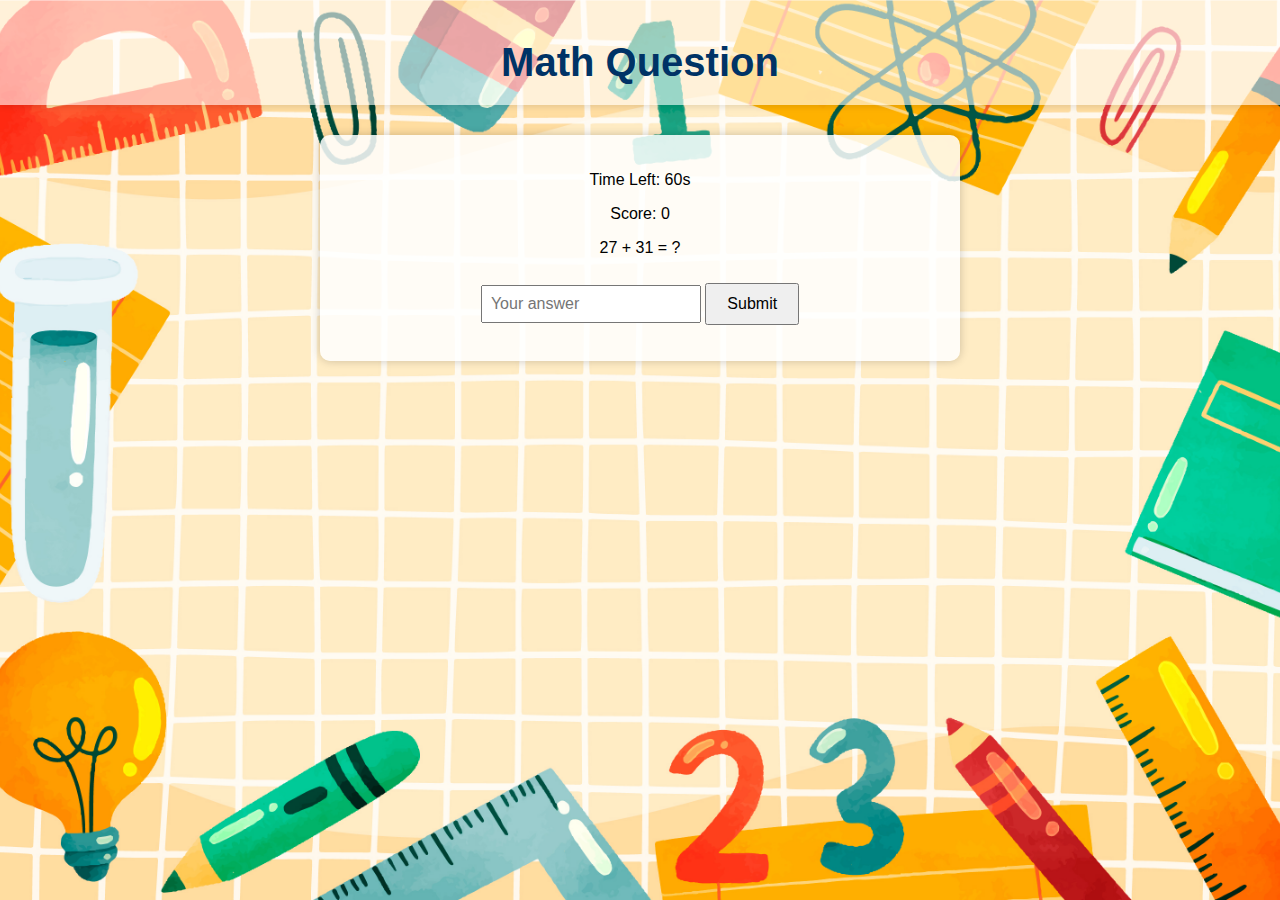
<file: question.html>
<!DOCTYPE html>
<html lang="en">
<head>
  <meta charset="UTF-8" />
  <meta name="viewport" content="width=device-width, initial-scale=1.0" />
  <title>Math Game Question</title>
  <link rel="stylesheet" href="style.css" />
</head>
<body>

  <header>
    <h1 class="game-title">Math Question</h1>
  </header>

  <main>
    <div class="container">
      <p id="timer">Time Left: 60s</p>
      <p id="scoreText">Score: 0</p>
      <p id="questionText"></p>
      <input type="text" id="answerInput" placeholder="Your answer">
      <button id="submitBtn">Submit</button>
      <p id="feedback"></p>
      <button id="homeBtn" class="hidden" onclick="returnHome()">Return to Home</button>
    </div>
  </main>

  <script src="question.js"></script>
</body>
</html>
</file>
<file: style.css>
body {
  font-family: Arial, sans-serif;
  background: url('Pictures & Sounds/9404194.jpg') no-repeat center center fixed;
  background-size: cover;
  margin: 0;
  text-align: center;
  padding: 0;
}

header {
  width: 100%;
  padding: 40px 0 20px 0;
  background: rgba(255, 255, 255, 0.6);
  box-shadow: 0 2px 6px rgba(0,0,0,0.1);
}

.game-title {
  font-size: 2.5rem;
  text-align: center;
  font-weight: bold;
  color: #003366;
  margin: 0;
}

.subtitle {
  font-size: 1rem;
  text-align: center;
  color: #003366;
  margin-top: 5px;
  font-style: italic;
}

main .container {
  max-width: 600px;
  margin: 30px auto 50px auto;
  background: rgba(255, 255, 255, 0.85);
  padding: 20px;
  border-radius: 10px;
  box-shadow: 0 0 10px rgba(0,0,0,0.2);
}

.topic-gallery {
  display: flex;
  justify-content: space-between;
  flex-wrap: wrap;
  margin-top: 20px;
}

.topic-card {
  position: relative;
  width: 48%;
  margin-bottom: 15px;
  cursor: pointer;
  border-radius: 10px;
  overflow: hidden;
  box-shadow: 0 4px 6px rgba(0,0,0,0.1);
  transition: transform 0.3s;
}

.topic-card:hover {
  transform: scale(1.05);
}

.topic-img {
  width: 100%;
  display: block;
}

.topic-caption {
  position: absolute;
  bottom: -100%;
  left: 0;
  width: 100%;
  background: rgba(0, 123, 255, 0.8);
  color: white;
  font-size: 1.2rem;
  text-align: center;
  padding: 15px 0;
  transition: bottom 0.3s;
}

.topic-card:hover .topic-caption {
  bottom: 0;
}

button {
  padding: 10px 20px;
  margin-top: 10px;
  font-size: 16px;
  cursor: pointer;
}

#feedback {
  font-weight: bold;
  margin-top: 10px;
}

.hidden {
  display: none;
}

#homeBtn {
  margin-top: 15px;
  padding: 10px 20px;
  font-size: 16px;
  background: #28a745;
  color: white;
  border: none;
  border-radius: 6px;
  cursor: pointer;
}

#homeBtn:hover {
  background: #218838;
}

/* Hide number spinner */
input[type=text]::-webkit-outer-spin-button,
input[type=text]::-webkit-inner-spin-button {
  -webkit-appearance: none;
  margin: 0;
}
input[type=text] {
  -moz-appearance: textfield;
  font-size: 16px;
  padding: 8px;
  width: 80%;
  max-width: 200px;
}
</file>
